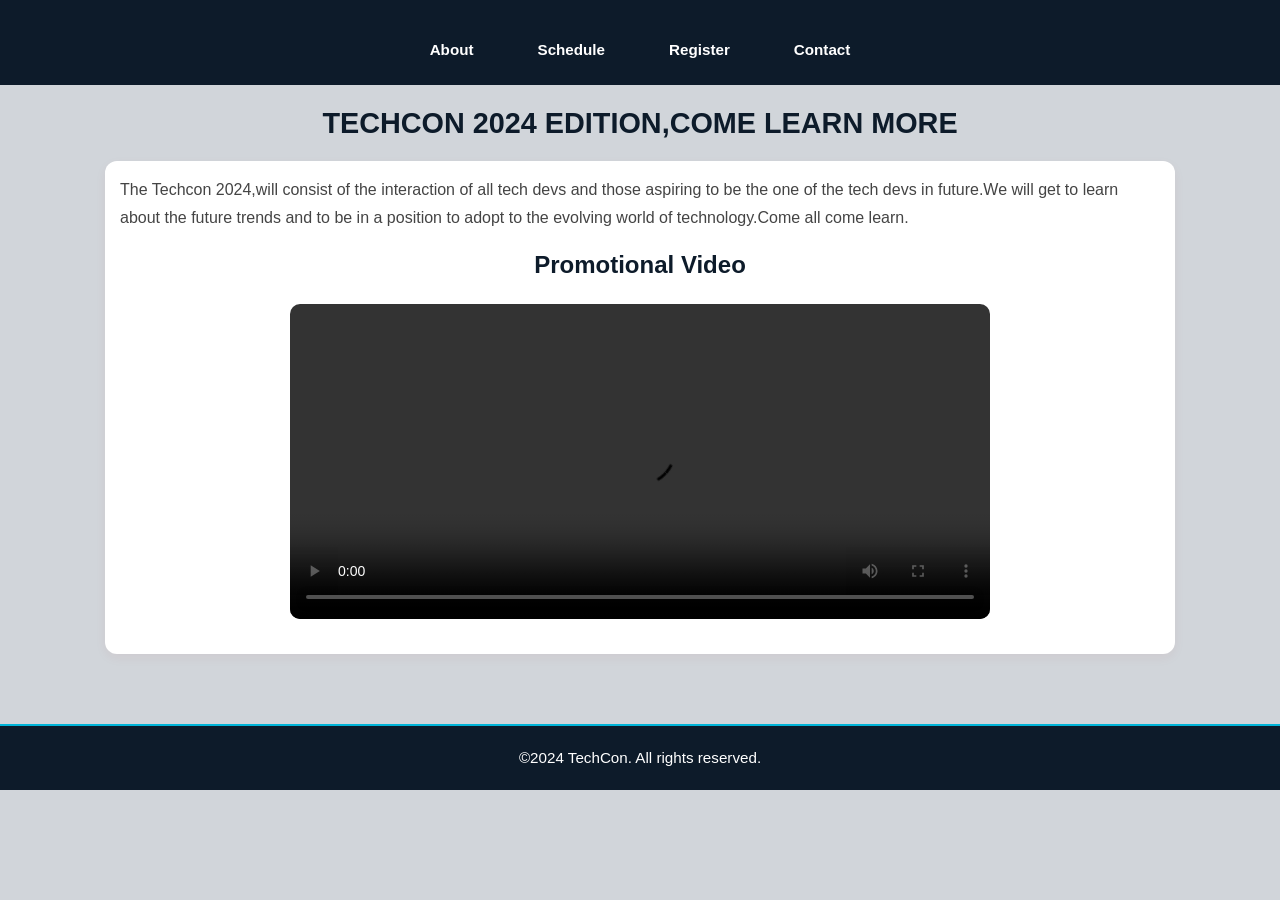
<file: techcon_website/index.html>
<!doctype html>
<html lang="en">
  <head>
    <meta charset="UTF-8" />
    <meta name="viewport" content="width=device-width, initial-scale=1.0" />
    <title>Techcon 2024</title>
    <link rel="stylesheet" href="style.css" />
  </head>
  <body>
    <header>
      <nav>
        <a href="about.html">About</a>
        <a href="schedule.html">Schedule</a>
        <a href="register.html">Register</a>
        <a href="contact.html">Contact</a>
      </nav>
    </header>
    <main>
      <h1>TECHCON 2024 EDITION,COME LEARN MORE</h1>
      <section>
        <p>
          The Techcon 2024,will consist of the interaction of all tech devs and
          those aspiring to be the one of the tech devs in future.We will get to
          learn about the future trends and to be in a position to adopt to the
          evolving world of technology.Come all come learn.
        </p>

        <h2>Promotional Video</h2>
        <video width="560" height="315" controls>
          <source src="promotion_vid.mp4" type="video/mp4" />
          <track
            src="subtitles.vtt"
            kind="subtitles"
            srclang="en"
            label="English"
          />
          Your browser does not support the video tag.
        </video>
      </section>
    </main>
    <footer>&copy;2024 TechCon. All rights reserved.</footer>
  </body>
</html>
</file>
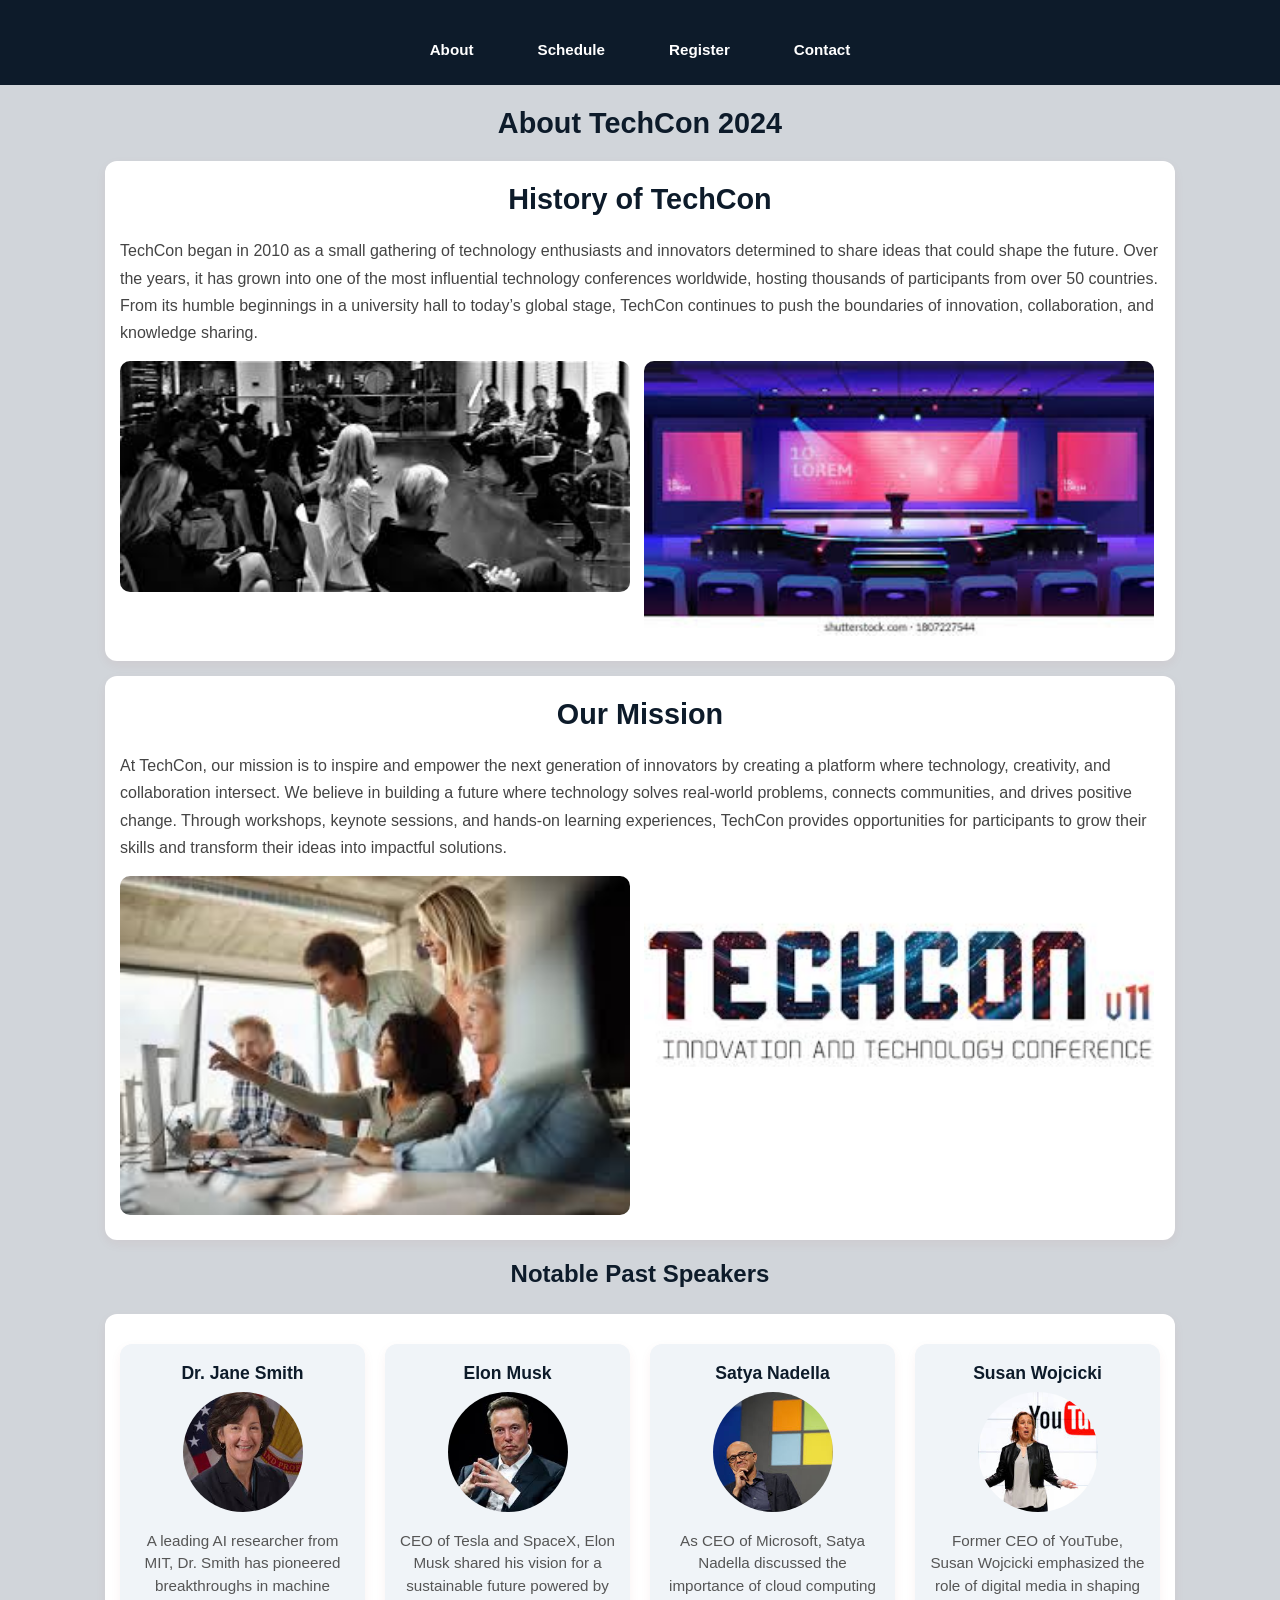
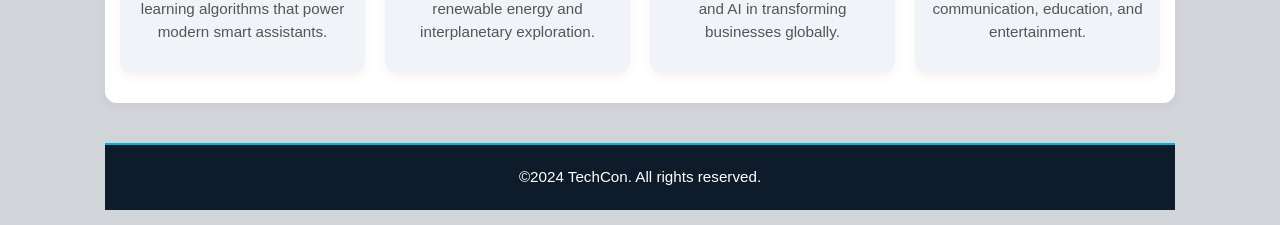
<file: techcon_website/about.html>
<!doctype html>
<html lang="en">
  <head>
    <meta charset="UTF-8" />
    <meta name="viewport" content="width=device-width, initial-scale=1.0" />
    <title>Techcon website</title>
    <link rel="stylesheet" href="style.css" />
  </head>
  <body>
    <header>
      <nav>
        <a href="about.html">About</a>
        <a href="schedule.html">Schedule</a>
        <a href="register.html">Register</a>
        <a href="contact.html">Contact</a>
      </nav>
    </header>

    <main>
      <h1>About TechCon 2024</h1>
      <article>
        <h1>History of TechCon</h1>
        <p>
          TechCon began in 2010 as a small gathering of technology enthusiasts
          and innovators determined to share ideas that could shape the future.
          Over the years, it has grown into one of the most influential
          technology conferences worldwide, hosting thousands of participants
          from over 50 countries. From its humble beginnings in a university
          hall to today’s global stage, TechCon continues to push the boundaries
          of innovation, collaboration, and knowledge sharing.
        </p>

        <img src="b&w.jpg" alt="TechCon first conference in 2010" />
        <img src="hall.jpg" alt="TechCon 2023 main event stage" />
      </article>

      <article>
        <h1>Our Mission</h1>
        <p>
          At TechCon, our mission is to inspire and empower the next generation
          of innovators by creating a platform where technology, creativity, and
          collaboration intersect. We believe in building a future where
          technology solves real-world problems, connects communities, and
          drives positive change. Through workshops, keynote sessions, and
          hands-on learning experiences, TechCon provides opportunities for
          participants to grow their skills and transform their ideas into
          impactful solutions.
        </p>
        <img src="team_collabo.jpg" alt="Team collaboration at TechCon" />
        <img
          src="mission_statement.jpg"
          alt="TechCon mission statement image"
        />
      </article>

      <h2>Notable Past Speakers</h2>

      <article id="past-speakers">
        <section>
          <h3>Dr. Jane Smith</h3>
          <img
            src="jane-smith.jpg"
            alt="Dr. Jane Smith, AI Researcher"
            width="200"
          />
          <p>
            A leading AI researcher from MIT, Dr. Smith has pioneered
            breakthroughs in machine learning algorithms that power modern smart
            assistants.
          </p>
        </section>

        <section>
          <h3>Elon Musk</h3>
          <img
            src="elon-musk.jpg"
            alt="Elon Musk speaking at TechCon"
            width="200"
          />
          <p>
            CEO of Tesla and SpaceX, Elon Musk shared his vision for a
            sustainable future powered by renewable energy and interplanetary
            exploration.
          </p>
        </section>

        <section>
          <h3>Satya Nadella</h3>
          <img
            src="satya-nadella.jpg"
            alt="Satya Nadella at TechCon keynote"
            width="200"
          />
          <p>
            As CEO of Microsoft, Satya Nadella discussed the importance of cloud
            computing and AI in transforming businesses globally.
          </p>
        </section>

        <section>
          <h3>Susan Wojcicki</h3>
          <img
            src="susan-wojcicki.jpg"
            alt="Susan Wojcicki presenting at TechCon"
            width="200"
          />
          <p>
            Former CEO of YouTube, Susan Wojcicki emphasized the role of digital
            media in shaping communication, education, and entertainment.
          </p>
        </section>
      </article>

      <footer>&copy;2024 TechCon. All rights reserved.</footer>
    </main>
  </body>
</html>
</file>
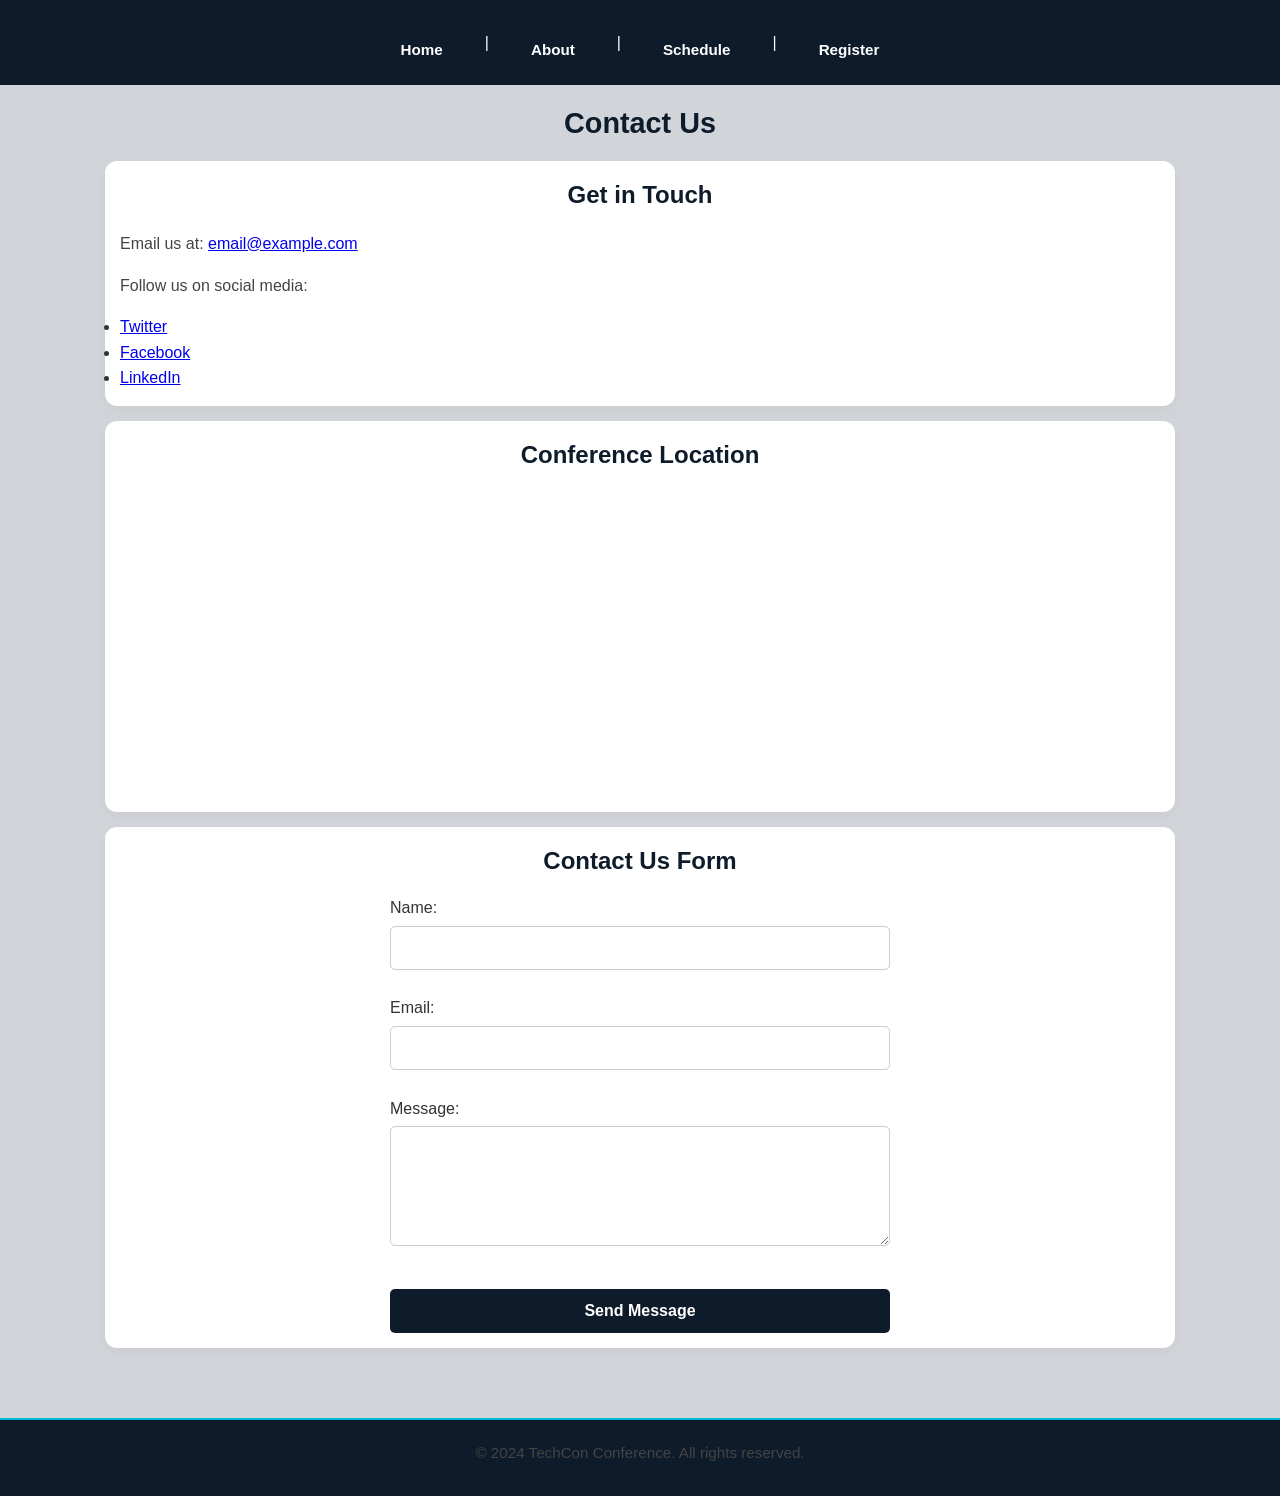
<file: techcon_website/contact.html>
<!doctype html>
<html lang="en">
  <head>
    <meta charset="UTF-8" />
    <meta name="viewport" content="width=device-width, initial-scale=1.0" />
    <title>Contact Us - TechCon 2024</title>
    <link rel="stylesheet" href="style.css" />
  </head>
  <body>
    <!-- Header Section -->
    <header>
      <nav>
        <a href="index.html">Home</a> | <a href="about.html">About</a> |
        <a href="schedule.html">Schedule</a> |
        <a href="register.html">Register</a>
      </nav>
    </header>

    <!-- Main Content -->
    <main>
      <h1>Contact Us</h1>
      <!-- Contact Information -->
      <section>
        <h2>Get in Touch</h2>

        <p>
          Email us at:
          <a href="mailto:email@example.com">email@example.com</a>
        </p>

        <p>Follow us on social media:</p>
        <ul>
          <li>
            <a href="https://twitter.com" target="_blank">Twitter</a>
          </li>
          <li>
            <a href="https://facebook.com" target="_blank">Facebook</a>
          </li>
          <li>
            <a href="https://linkedin.com" target="_blank">LinkedIn</a>
          </li>
        </ul>
      </section>

      <!-- Google Map Embed -->
      <section>
        <h2>Conference Location</h2>
        <iframe
          src="https://www.google.com/maps/embed?pb=!1m18!1m12!1m3!1d3151.835434509508!2d144.95373631550494!3d-37.8162797420217!2m3!1f0!2f0!3f0!3m2!1i1024!2i768!4f13.1!3m3!1m2!1s0x6ad65d43f1f0b1d7%3A0xb2c2a0c2c0e3b0a0!2sConvention%20Centre!5e0!3m2!1sen!2sus!4v1700000000000"
          width="100%"
          height="300"
          style="border: 0"
          allowfullscreen=""
          loading="lazy"
        >
        </iframe>
      </section>

      <!-- Contact Us Form -->
      <section>
        <h2>Contact Us Form</h2>

        <form action="#" method="post">
          <div>
            <label for="name">Name:</label><br />
            <input type="text" id="name" name="name" required />
          </div>

          <br />

          <div>
            <label for="email">Email:</label><br />
            <input type="email" id="email" name="email" required />
          </div>

          <br />

          <div>
            <label for="message">Message:</label><br />
            <textarea id="message" name="message" rows="5" required></textarea>
          </div>

          <br />

          <button type="submit">Send Message</button>
        </form>
      </section>
    </main>

    <!-- Footer Section -->
    <footer>
      <p>&copy; 2024 TechCon Conference. All rights reserved.</p>
    </footer>
  </body>
</html>
</file>
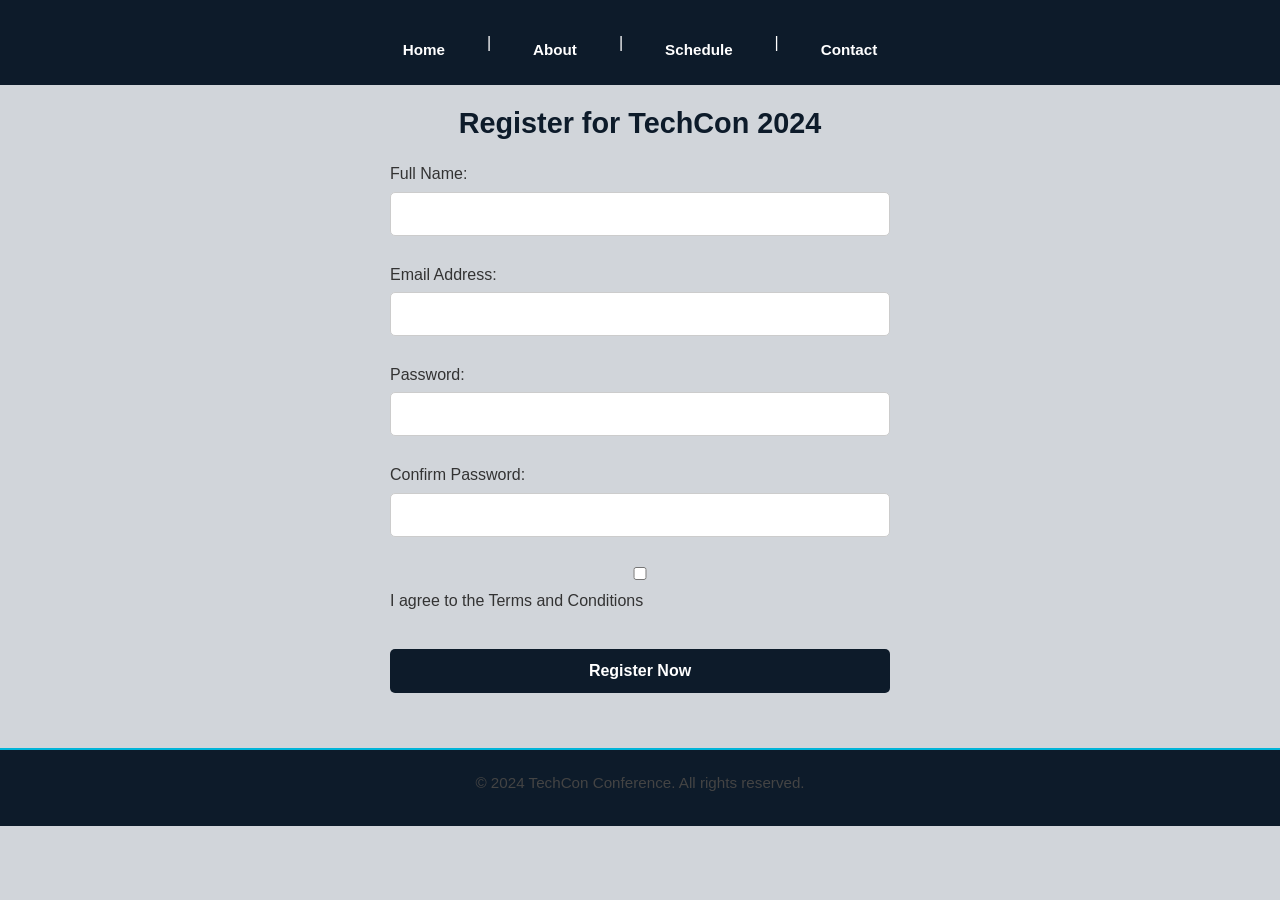
<file: techcon_website/register.html>
<!doctype html>
<html lang="en">
  <head>
    <meta charset="UTF-8" />
    <meta name="viewport" content="width=device-width, initial-scale=1.0" />
    <title>Register for TechCon 2024</title>
    <link rel="stylesheet" href="style.css" />
  </head>
  <body>
    <!-- Header Section -->
    <header>
      <nav>
        <a href="index.html">Home</a> | <a href="about.html">About</a> |
        <a href="schedule.html">Schedule</a> |
        <a href="contact.html">Contact</a>
      </nav>
    </header>

    <!-- Main Content -->
    <main>
      <h1>Register for TechCon 2024</h1>
      <form action="#" method="post">
        <!-- Full Name Field -->
        <div>
          <label for="fullname">Full Name:</label><br />
          <input type="text" id="fullname" name="fullname" required />
        </div>

        <br />

        <!-- Email Field -->
        <div>
          <label for="email">Email Address:</label><br />
          <input type="email" id="email" name="email" required />
        </div>

        <br />

        <!-- Password Field -->
        <div>
          <label for="password">Password:</label><br />
          <input type="password" id="password" name="password" required />
        </div>

        <br />

        <!-- Confirm Password Field -->
        <div>
          <label for="confirm_password">Confirm Password:</label><br />
          <input
            type="password"
            id="confirm_password"
            name="confirm_password"
            required
          />
        </div>

        <br />

        <!-- Terms and Conditions Checkbox -->
        <div>
          <input type="checkbox" id="terms" name="terms" required />
          <label for="terms"> I agree to the Terms and Conditions </label>
        </div>

        <br />

        <!-- Submit Button -->
        <button type="submit">Register Now</button>
      </form>
    </main>

    <!-- Footer Section -->
    <footer>
      <p>&copy; 2024 TechCon Conference. All rights reserved.</p>
    </footer>
  </body>
</html>
</file>
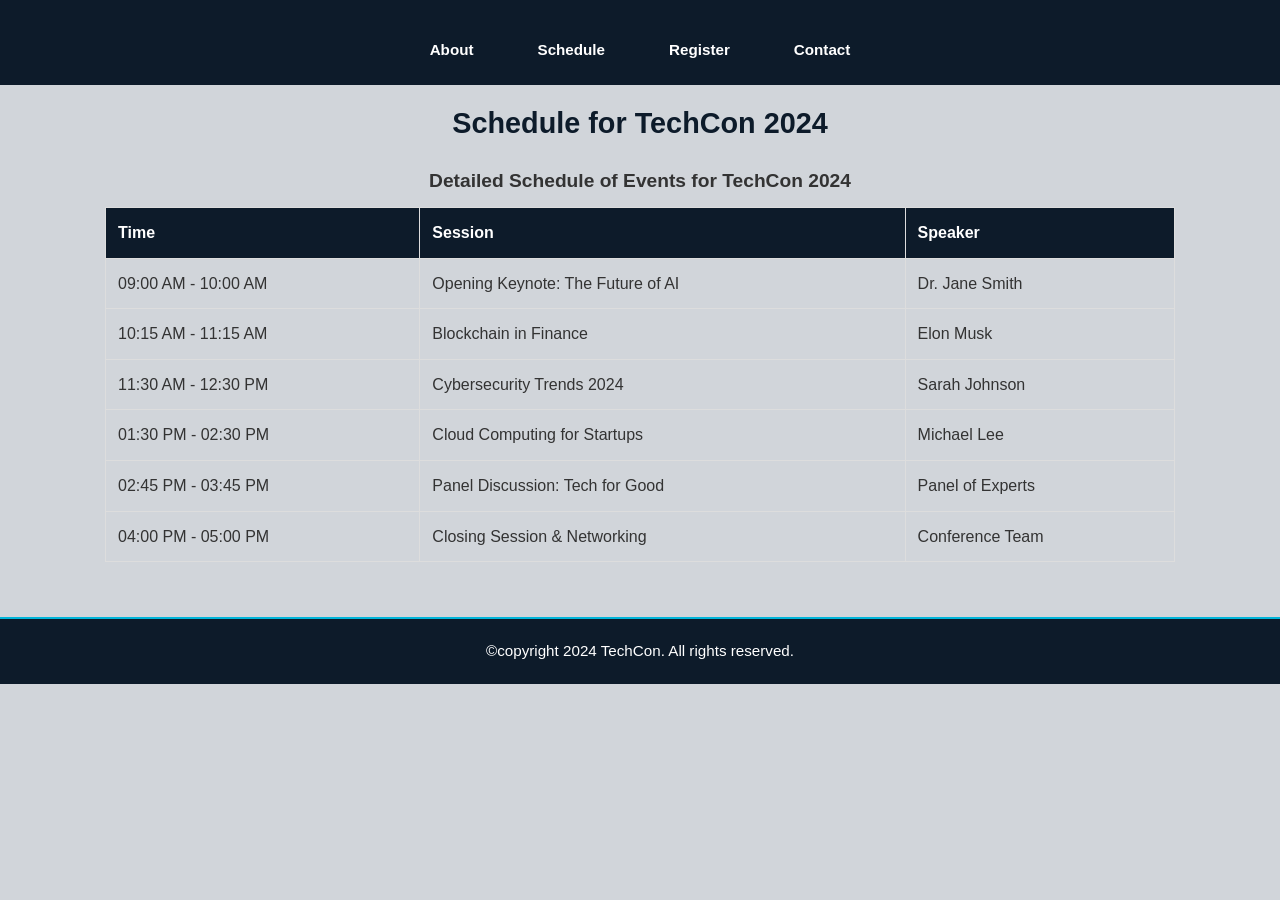
<file: techcon_website/schedule.html>
<!doctype html>
<html lang="en">
  <head>
    <meta charset="UTF-8" />
    <meta name="viewport" content="width=device-width, initial-scale=1.0" />
    <title>techcon website</title>
    <link rel="stylesheet" href="style.css" />
  </head>
  <body>
    <header>
      <nav>
        <a href="about.html">About</a>
        <a href="schedule.html">Schedule</a>
        <a href="register.html">Register</a>
        <a href="contact.html">Contact</a>
      </nav>
    </header>

    <!-- Main Content -->
    <main>
      <h1>Schedule for TechCon 2024</h1>
      <table>
        <caption>
          Detailed Schedule of Events for TechCon 2024
        </caption>
        <thead>
          <tr>
            <th scope="col">Time</th>
            <th scope="col">Session</th>
            <th scope="col">Speaker</th>
          </tr>
        </thead>
        <tbody>
          <tr>
            <td data-label="Time">09:00 AM - 10:00 AM</td>
            <td data-label="Session">Opening Keynote: The Future of AI</td>
            <td data-label="Speaker">Dr. Jane Smith</td>
          </tr>
          <tr>
            <td data-label="Time">10:15 AM - 11:15 AM</td>
            <td data-label="Session">Blockchain in Finance</td>
            <td data-label="Speaker">Elon Musk</td>
          </tr>
          <tr>
            <td data-label="Time">11:30 AM - 12:30 PM</td>
            <td data-label="Session">Cybersecurity Trends 2024</td>
            <td data-label="Speaker">Sarah Johnson</td>
          </tr>
          <tr>
            <td data-label="Time">01:30 PM - 02:30 PM</td>
            <td data-label="Session">Cloud Computing for Startups</td>
            <td data-label="Speaker">Michael Lee</td>
          </tr>
          <tr>
            <td data-label="Time">02:45 PM - 03:45 PM</td>
            <td data-label="Session">Panel Discussion: Tech for Good</td>
            <td data-label="Speaker">Panel of Experts</td>
          </tr>
          <tr>
            <td data-label="Time">04:00 PM - 05:00 PM</td>
            <td data-label="Session">Closing Session & Networking</td>
            <td data-label="Speaker">Conference Team</td>
          </tr>
        </tbody>
      </table>
    </main>

    <footer>&copy;copyright 2024 TechCon. All rights reserved.</footer>
  </body>
</html>
</file>
<file: techcon_website/style.css>
/* ---------------------------
   GLOBAL RESET
----------------------------*/
* {
  margin: 0;
  padding: 0;
  box-sizing: border-box;
}

html {
  font-size: 16px;
}

/* ---------------------------
   BASE STYLES
----------------------------*/
body {
  font-family: Arial, Helvetica, sans-serif;
  line-height: 1.6;
  background-color: oklab(87.139% -0.00226 -0.00793);
  color: #333;
  overflow-x: hidden;
}


/* ---------------------------
   HEADER & NAVIGATION
----------------------------*/
header {
  background: #0d1b2a;
  color: white;
  padding: 15px;
  text-align: center;
}

header h1 {
  font-size: 1.8rem;
  margin-bottom: 10px;
}

nav {
  margin-top: 15px;
  display: flex;
  flex-wrap: wrap;
  justify-content: center;
  gap: 10px;
}

nav a {
  color: white;
  text-decoration: none;
  font-weight: bold;
  padding: 8px 12px;
  border-radius: 4px;
  transition: background-color 0.3s ease;
  display: inline-block;
  font-size: 0.95rem;
}

nav a:hover {
  color: #00b4d8;
  background-color: rgba(0, 180, 216, 0.1);
}

/* ---------------------------
   MAIN CONTENT
----------------------------*/
main {
  max-width: 1100px;
  margin: auto;
  padding: 15px;
  width: 100%;
}

/* Sections & Articles */
section, article {
  background: white;
  margin: 15px 0;
  padding: 15px;
  border-radius: 12px;
  box-shadow: 0 4px 12px hsla(0, 71%, 36%, 0.05);
  transition: transform 0.3s ease, box-shadow 0.3s ease;
}

section:hover, article:hover {
  transform: translateY(-3px);
  box-shadow: 0 8px 20px rgba(0,0,0,0.08);
}

/* Headings */
h1, h2, h3 {
  margin-bottom: 15px;
  color: #0d1b2a;
  font-weight: 600;
  text-align: center;
  word-wrap: break-word;
}

h1 {
  font-size: 1.8rem;
}

h2 {
  font-size: 1.5rem;
}

h3 {
  font-size: 1.2rem;
}

/* Paragraphs */
p {
  margin-bottom: 15px;
  line-height: 1.7;
  color: #444;
  word-wrap: break-word;
  overflow-wrap: break-word;
}

/* ---------------------------
   IMAGE ROWS (History & Mission)
----------------------------*/
article:nth-of-type(1) img,
article:nth-of-type(2) img {
  display: inline-block;
  width: calc(50% - 10px); /* two images per row */
  margin-right: 10px;
  margin-bottom: 10px;
  border-radius: 10px;
  vertical-align: top;
  transition: transform 0.3s ease;
  max-width: 100%;
  height: auto;
}

article:nth-of-type(1) img:last-child,
article:nth-of-type(2) img:last-child {
  margin-right: 0;
}

article:nth-of-type(1) img:hover,
article:nth-of-type(2) img:hover {
  transform: scale(1.05);
}

/* ---------------------------
   PAST SPEAKERS
----------------------------*/
#past-speakers {
  display: grid;
  grid-template-columns: repeat(4, 1fr); /* 4 speakers per row */
  gap: 20px;
  margin-top: 20px;
}

#past-speakers section {
  background: #f0f4f8;
  border-radius: 12px;
  padding: 15px;
  text-align: center;
  transition: transform 0.3s ease, box-shadow 0.3s ease;
}

#past-speakers section:hover {
  transform: translateY(-5px);
  box-shadow: 0 6px 15px rgba(0, 0, 0, 0.1);
}

#past-speakers img {
  border-radius: 50%;
  width: 120px;
  height: 120px;
  object-fit: cover;
  margin-bottom: 10px;
}

/* Speaker Names */
#past-speakers h3 {
  color: #0d1b2a;
  font-size: 1.1rem;
  margin-bottom: 5px;
}

/* Speaker Bio */
#past-speakers p {
  font-size: 0.95rem;
  color: #555;
  line-height: 1.5;
}

/* ---------------------------
   VIDEO
----------------------------*/
video {
  width: 100%;
  max-width: 700px;
  display: block;
  margin: 20px auto;
  border-radius: 10px;
}

/* ---------------------------
   TABLE (Schedule)
----------------------------*/
table {
  width: 100%;
  border-collapse: collapse;
  margin-top: 20px;
}

caption {
  margin-bottom: 10px;
  font-weight: bold;
  font-size: 1.2rem;
}

th, td {
  border: 1px solid #ddd;
  padding: 12px;
  text-align: left;
}

th {
  background: #0d1b2a;
  color: white;
}

/* ---------------------------
   FORMS
----------------------------*/
form {
  max-width: 500px;
  margin: auto;
  width: 100%;
}

input, textarea {
  width: 100%;
  padding: 12px;
  margin-top: 5px;
  border-radius: 5px;
  border: 1px solid #ccc;
  font-size: 16px;
  font-family: inherit;
  transition: border-color 0.3s ease;
}

input:focus, textarea:focus {
  outline: none;
  border-color: #00b4d8;
  box-shadow: 0 0 5px rgba(0, 180, 216, 0.2);
}

textarea {
  resize: vertical;
  min-height: 120px;
}

button {
  background: #0d1b2a;
  color: white;
  padding: 12px 20px;
  border: none;
  border-radius: 5px;
  cursor: pointer;
  margin-top: 10px;
  font-size: 16px;
  font-weight: bold;
  width: 100%;
  transition: background-color 0.3s ease;
  min-height: 44px;
}

button:hover {
  background: #00b4d8;
}

button:active {
  transform: scale(0.98);
}

/* ---------------------------
   FOOTER
----------------------------*/
footer {
  background: #0d1b2a;
  color: white;
  text-align: center;
  padding: 20px 15px;
  margin-top: 40px;
  border-top: 2px solid #00b4d8;
  font-size: 0.95rem;
}

footer p {
  margin-bottom: 10px;
}

footer a {
  color: #00b4d8;
  text-decoration: none;
}

footer a:hover {
  text-decoration: underline;
}

/* ---------------------------
   RESPONSIVE DESIGN
----------------------------*/

/* Mobile First - Small screens (< 480px) */
@media (max-width: 480px) {
  html {
    font-size: 14px;
  }

  header {
    padding: 12px;
  }

  header h1 {
    font-size: 1.5rem;
  }

  nav {
    flex-direction: column;
    gap: 8px;
  }

  nav a {
    width: 100%;
    text-align: center;
    padding: 10px;
    font-size: 0.9rem;
  }

  main {
    padding: 10px;
  }

  section, article {
    padding: 10px;
    margin: 10px 0;
  }

  h1 {
    font-size: 1.4rem;
  }

  h2 {
    font-size: 1.2rem;
  }

  h3 {
    font-size: 1rem;
  }

  p {
    font-size: 0.95rem;
  }

  /* Stack images vertically on very small screens */
  article:nth-of-type(1) img,
  article:nth-of-type(2) img {
    display: block;
    width: 100%;
    margin-right: 0;
    margin-bottom: 10px;
  }

  /* Speakers: 1 per row */
  #past-speakers {
    grid-template-columns: 1fr;
    gap: 15px;
  }

  #past-speakers img {
    width: 100px;
    height: 100px;
  }

  /* Table mobile layout */
  table, thead, tbody, th, td, tr {
    display: block;
    width: 100%;
  }

  thead {
    display: none;
  }

  th {
    display: none;
  }

  tr {
    margin-bottom: 15px;
    border: 1px solid #ddd;
    border-radius: 8px;
    overflow: hidden;
  }

  td {
    display: block;
    padding: 10px;
    text-align: left;
    border: none;
    border-bottom: 1px solid #eee;
    position: relative;
    padding-left: 40%;
  }

  td:last-child {
    border-bottom: none;
  }

  td::before {
    content: attr(data-label);
    position: absolute;
    left: 10px;
    top: 10px;
    font-weight: bold;
    color: #0d1b2a;
  }

  video {
    max-width: 100%;
    margin: 15px 0;
  }

  button {
    min-height: 48px;
    font-size: 16px;
  }
}

/* Tablet - Medium screens (480px - 1024px) */
@media (min-width: 481px) and (max-width: 1024px) {
  header {
    padding: 20px 15px;
  }

  header h1 {
    font-size: 1.6rem;
  }

  nav {
    gap: 15px;
  }

  nav a {
    font-size: 0.95rem;
    padding: 8px 12px;
  }

  main {
    padding: 15px;
  }

  section, article {
    padding: 15px;
    margin: 15px 0;
  }

  h1 {
    font-size: 1.6rem;
  }

  h2 {
    font-size: 1.3rem;
  }

  /* History & Mission images: 1 per row on smaller tablets, 2 on larger */
  article:nth-of-type(1) img,
  article:nth-of-type(2) img {
    width: 100%;
    margin-right: 0;
    display: block;
  }

  /* Speakers: 2 per row on tablet */
  #past-speakers {
    grid-template-columns: repeat(2, 1fr);
    gap: 20px;
  }

  #past-speakers img {
    width: 120px;
    height: 120px;
  }

  /* Table layout for tablets */
  table {
    font-size: 0.95rem;
  }

  th, td {
    padding: 12px;
  }
}

/* Desktop - Large screens (> 1024px) */
@media (min-width: 1025px) {
  nav {
    gap: 20px;
  }

  nav a {
    margin: 0 10px;
  }

  #past-speakers {
    grid-template-columns: repeat(4, 1fr);
  }
}
</file>
